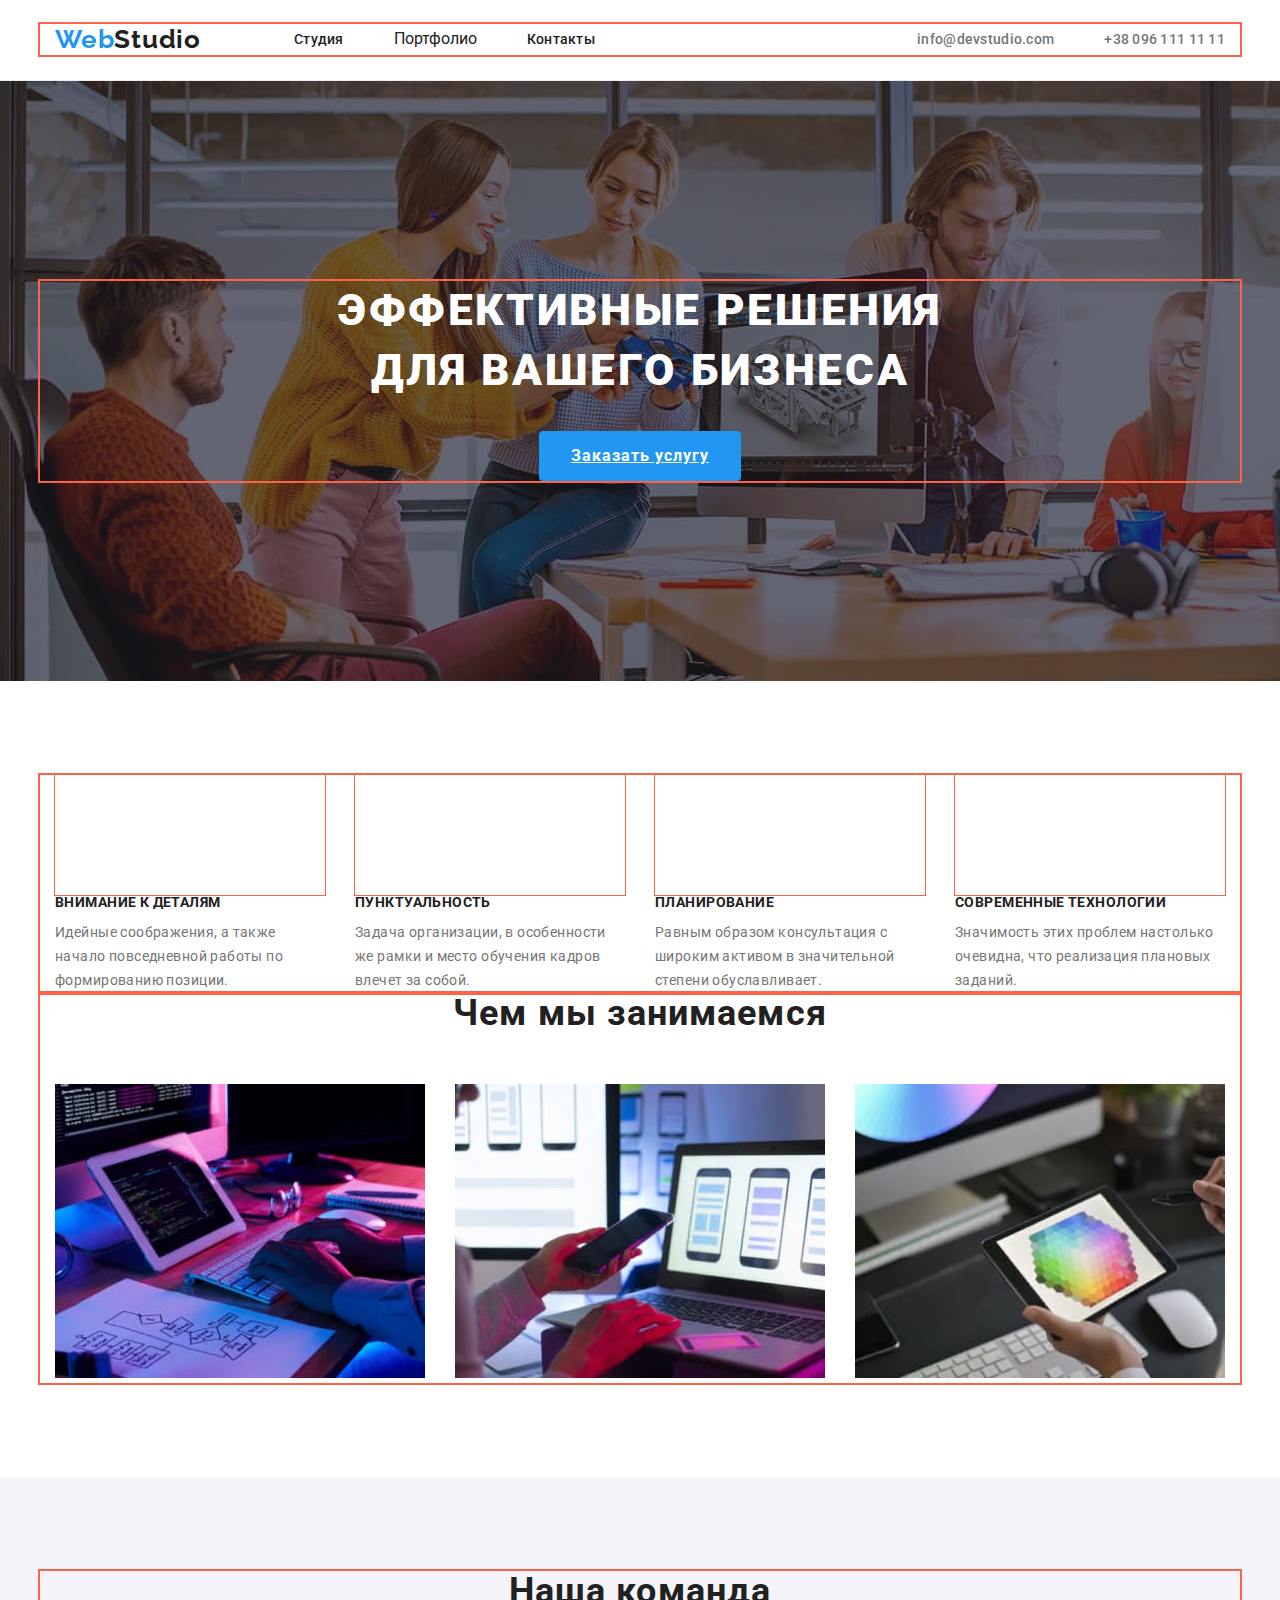
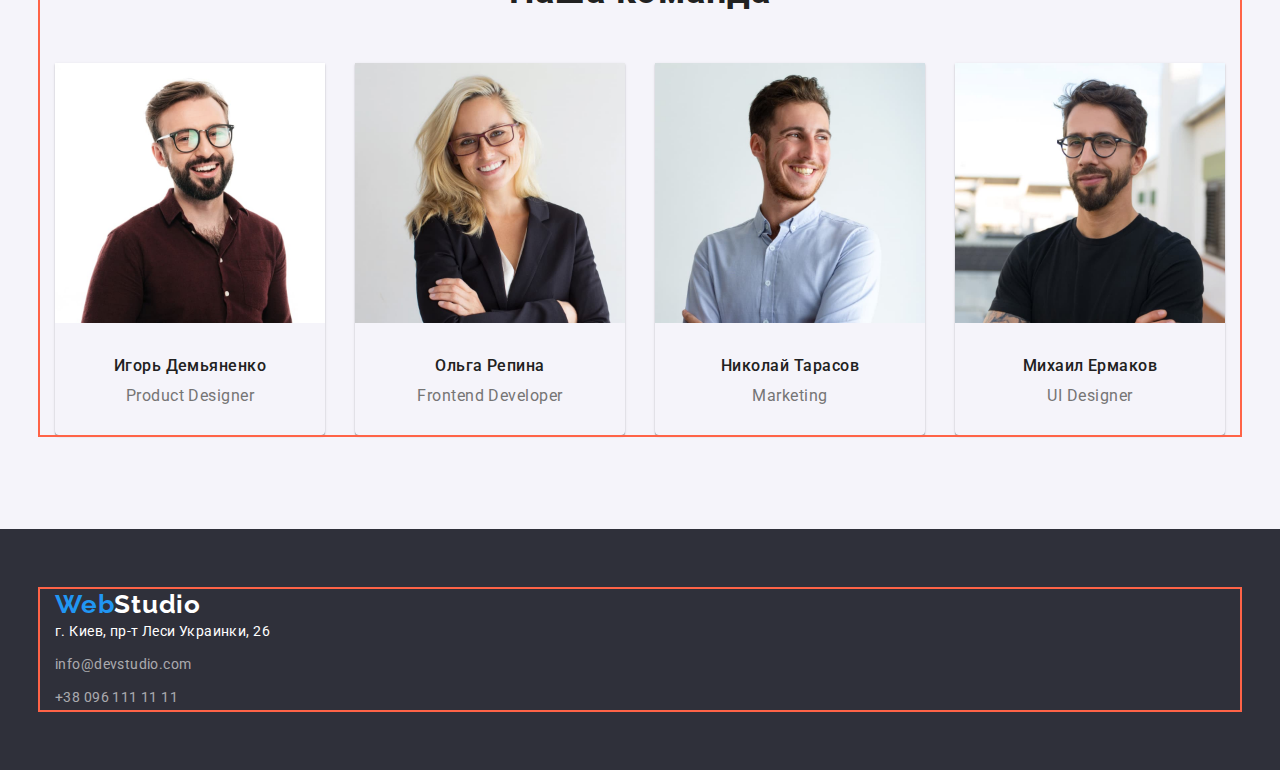
<file: index.html>
<!DOCTYPE html>
<html lang="ru">

<head>
    <meta charset="UTF-8">
    <meta http-equiv="X-UA-Compatible" content="IE=edge">
    <meta name="viewport" content="width=device-width, initial-scale=1.0">
    <title>Document</title>
    <link rel="stylesheet" href="css/reset.css" />
    <link rel="preconnect" href="https://fonts.googleapis.com">
    <link rel="preconnect" href="https://fonts.gstatic.com" crossorigin>
    <link href="https://fonts.googleapis.com/css2?family=Raleway:wght@700&family=Roboto:wght@400;500;700;900&display=swap"
    rel="stylesheet">

    <link rel="stylesheet" href=" https://cdnjs.cloudflare.com/ajax/libs/modern-normalize/1.1.0/modern-normalize.min.css">
    
    <link rel="stylesheet" href="css/styles.css" />
    
</head>

<body>
    <header class="header">
        <div class="container main-nav">
        <nav class="main-nav">
            <a class="logo nav-link" href="">
                Web<span class="accent">Studio</span>
            </a>
            <ul class="site-nav list">
                <li class="item"><a class="link nav-link dinamic" href="">Студия</a></li>
                <li class="item"><a class="link nav-link" href="" ></a>Портфолио</li>
                <li class="item"><a class="link nav-link" href="./portfolio.html">Контакты</a></li>
            </ul>
        </nav>
        <ul class="auth-nav list">
            <li class="item"><a class="header-link nav-link" href="info@devstudio.com">info@devstudio.com</a></li>
            <li class="item"><a class="header-link nav-link" href="+38-096-111-11-11">+38 096 111 11 11</a></li>
        </ul>
        </div>
    </header>
    <main>
        <section class="hero">
            <div class="container">
            <h1 class="hero-title">
                Эффективные решения<br>
                для вашего бизнеса
            </h1>
            <a href="#" class="more-link">Заказать услугу</a>
        </div>
            
        </section>
        <section class="worth">
            <div class="container">
                
                <!-- <h2> Worth Достоинства </h2> -->


                <ul class="worth-list list">
                    <li class="items">
                        <h3 class="worth-title">Внимание к деталям</h3>
                        <p class="worth-text">Идейные соображения, а также начало повседневной работы по формированию позиции.
                        </p>
                    </li>
                    <li class="items">
                        <h3 class="worth-title">Пунктуальность</h3>
                        <p class="worth-text">Задача организации, в особенности же рамки и место обучения кадров влечет за
                            собой.</p>
                    </li>
                    <li class="items">
                        <h3 class="worth-title">Планирование</h3>
                        <p class="worth-text">Равным образом консультация с широким активом в значительной степени
                            обуславливает.</p>
                    </li>
                    <li class="items">
                        <h3 class="worth-title">Современные технологии</h3>
                        <p class="worth-text">Значимость этих проблем настолько очевидна, что реализация плановых заданий.</p>
                    </li>
                </ul>
            </div>
            
        </section>
        <section class="images">
            <div class="container">
                <h2 class="images-title">Чем мы занимаемся</h2>
            <ul class="images-list list">
                <li class="images-item">
                    <img src="./images/box1.jpg" alt="стол програмиста" width="370" />
                </li>
                <li class="images-item">
                    <img src="./images/box2.jpg" alt="телефон с ноутбуком" width="370" />
                </li>
                <li class="images-item">
                    <img src="./images/box3.jpg" alt="планшет в руках" width="370" />
                </li>
            </ul>
            </div>
            
        </section>
        <article class="team">
            <div class="container">
            <h2 class="images-title">Наша команда</h2>
            <ul class="team-list list">
                <li class="team-link">
                    <img class="team-img" src="./images/foto1.jpg" alt="фотография мужчины" width="270" />
                    <div class="team-title-text">
                    <h3 class="team-title">Игорь Демьяненко</h3>
                    <p class="team-text">Product Designer</p>
                    </div>
                </li>
                <li class="team-link">
                    <img class="team-img" src="./images/foto2.jpg" alt="фотография девушки" width="270" />
                    <div class="team-title-text">
                    <h3 class="team-title">Ольга Репина</h3>
                    <p class="team-text">Frontend Developer</p>
                    </div>
                </li>
                <li class="team-link">
                    <img class="team-img" src="./images/foto3.jpg" alt="фотография мужчины" width="270" />
                    <div class="team-title-text">
                    <h3 class="team-title">Николай Тарасов</h3>
                    <p class="team-text">Marketing</p>
                    </div>
                </li>
                <li class="team-link">
                    <img class="team-img" src="./images/foto4.jpg" alt="фотография мужчины" width="270" />
                    <div class="team-title-text">
                    <h3 class="team-title">Михаил Ермаков</h3>
                    <p class="team-text">UI Designer</p>
                    </div>
                </li>
            </ul>
        </div>
        </article>
    </main>
    <footer>
        <div class="container">
        <a class="logo nav-link footer-logo" href="">Web<span class="accents">Studio</span></a>
        <address>
            <ul class="auth-navs list">
                <li class="footer-list">
                    <a class="footer-link nav-link" href="г.Киев,пр-т.Леси.Украинки,26 ">г. Киев, пр-т Леси Украинки, 26</a>
                </li>
                <li class="footer-list">
                    <a class="footer-nav nav-link" href="info@devstudio.com">info@devstudio.com</a>
                </li>
                <li class="footer-list">
                    <a class="footer-nav nav-link" href="+38-096-111-11-11">+38 096 111 11 11</a>
                </li>
            </ul>
        </address>
        </div>
    </footer>
</body>

</html>
</file>
<file: css/styles.css>
:root {
  --primary-text-color: #212121;
  --title-text-color: #757575;
  --accent-color: #2196f3;
  --white-color: #ffffff;
  --address-futer-color: rgba(255, 255, 255, 0.6);
  --button-background-color: #f5f4fa;
  --futer-backgraund-color: #2f303a;
  --texts-backgraund-color: #2196f3;
}

html {
  box-sizing: border-box;
}

*,
*::before,
*::after {
  box-sizing: inherit;
}

body {
  margin: 0;
  background-color: #ffffff;
  color: #212121;
  font-family: Roboto, sans-serif;
}

/* ------------общие настройки------------- */

.container {
  margin-left: auto;
  margin-right: auto;
  width: 1200px;
  padding-left: 15px;
  padding-right: 15px;
  outline: 2px solid tomato;
}

.nav-link:hover,
.nav-link:focus {
  color: var(--accent-color);
}

.lists {
  list-style: none;
}

/*---------------- header------------------- */

.logo.nav-link {
  font-family: Raleway, cursive;
  font-weight: 700;
  font-size: 26px;
  line-height: 1.19;
  letter-spacing: 0.03em;
  color: var(--accent-color);
  text-decoration: none;
}

.dinamic {
  color: var(--accent-color);
}

.link {
  font-weight: 500;
  font-size: 14px;
  line-height: 1.14;
  letter-spacing: 0.02em;
  color: var(--primary-text-color);
}

.header-link {
  font-weight: 500;
  font-size: 14px;
  line-height: 1.14;
  letter-spacing: 0.02em;
  color: var(--title-text-color);
}

.header {
  padding-top: 24px;
  padding-bottom: 25px;
  border-bottom: 1px solid #ececec;
}
.header-portfolio {
  padding-top: 24px;
}

.site-nav.list {
  display: flex;
  margin-left: 93px;
}
.site-nav .item + .item {
  margin-left: 50px;
}
.site-nav .item:last-child {
  margin-right: 0;
}
.auth-nav.list {
  display: flex;
  margin-left: auto;
}
.auth-nav .item + .item {
  margin-left: 50px;
}

.main-nav {
  display: flex;
  align-items: center;
}

.accent {
  color: var(--primary-text-color);
}

/* ----------------hero--------------------- */

.hero {
  text-align: center;
}

.hero {
  padding-top: 200px;
  padding-bottom: 200px;
  background-color: var(--futer-backgraund-color);
}

.hero {
  max-width: 1600px;
  height: 600px;
  margin-left: auto;
  margin-right: auto;
  background-image: linear-gradient(to right, rgba(47, 48, 58, 0.4), rgba(47, 48, 58, 0.4)),
    url('../images/4-1.jpg');

  /* background-image: url('../images/4-1.jpg');
  background-repeat: no-repeat;
  background-position: center;
  background-size: cover;
  outline: 1px solid tomato; */
}

.hero-title {
  margin-top: 0;
  margin-bottom: 30px;
  font-weight: 900;
  font-size: 44px;
  line-height: 1.36;
  text-align: center;
  letter-spacing: 0.06em;
  text-transform: uppercase;
  color: var(--white-color);
  /* background-color: #2f303a; */
}

.more-link {
  font-weight: 700;
  font-size: 16px;
  line-height: 1.87;
  align-items: center;
  letter-spacing: 0.06em;
  color: var(--white-color);
  background-color: #2196f3;
  border-radius: 4px;
  border: none;
  padding: 10px 32px;
  display: inline-block;
  text-align: center;
  min-width: 200px;
}

.more-link:hover,
.more-link:active {
  color: #212121;
  text-decoration: none;
}

/* --------------- portfolio button------------------ */

.section-button {
  padding-top: 94px;
}

.item-nav .item-btn + .item-btn {
  margin-left: 8px;
}

.filter-button {
  font-weight: 500;
  font-size: 16px;
  line-height: 1.62;
  letter-spacing: 0.03em;
  background: var(--button-background-color);
  border-radius: 4px;
  font-family: Roboto, sans-serif;
  padding: 6px 22px;
  display: inline-block;
  text-align: center;
  border: none;
  min-width: auto;
}

.filter-button:focus,
.filter-button:hover {
  color: var(--white-color);
  background-color: var(--texts-backgraund-color);
  box-shadow: 0px 3px 1px rgba(0, 0, 0, 0.1), 0px 1px 2px rgba(0, 0, 0, 0.08),
    0px 2px 2px rgba(0, 0, 0, 0.12);
  border-radius: 4px;
}

.btn {
  margin-left: 295px;
}

.item-nav.list {
  display: flex;
  margin-bottom: 50px;
}

/* -----------------portfolio====----------- */

.portfolio {
  padding-top: 94px;
  padding-bottom: 94px;
}

.portfolio-link:focus,
.portfolio-link:hover {
  box-shadow: 0px 1px 1px rgba(0, 0, 0, 0.12), 0px 4px 4px rgba(0, 0, 0, 0.06),
    1px 4px 6px rgba(0, 0, 0, 0.16);
}

.portfolio-title-text {
  padding: 20px 24px 20px 24px;
  border-right: 1px solid #eeeeee;
  border-bottom: 1px solid #eeeeee;
  border-left: 1px solid #eeeeee;
  border-top: 1px solid #eeeeee;
}

.title {
  margin-top: 0;
  margin-bottom: 4px;
  font-weight: 700;
  font-size: 18px;
  line-height: 2;
  letter-spacing: 0.06em;
  color: var(--primary-text-color);
}

.text {
  margin-top: 0;
  margin-bottom: 0;
  font-size: 16px;
  line-height: 1.87;
  letter-spacing: 0.03em;
  color: var(--title-text-color);
}

/* .portfolio-list {
  display: flex;
  flex-wrap: wrap;
  margin-left: -30px;
  margin-right: -30px;
}
.portfolio-link {
  width: calc(100% / 3 - 30px);
  margin-left: 30px;
  margin-right: 30px;
} */

.portfolio-list {
  display: flex;
  flex-wrap: wrap;
}

.portfolio-link:not(:nth-child(3n)) {
  margin-right: 30px;
}

.portfolio-link:not(:nth-last-child(-n + 3)) {
  margin-bottom: 30px;
}

.portfolio-img {
  margin-top: 0;
  margin-bottom: 0;
}

.list {
  margin: 0;
  padding: 0;
  list-style: none;
}

/* -----------worth достоинства-------------- */

.worth-list .items {
  min-width: 270px;
}

.worth-list {
  display: flex;
}

.items + .items {
  margin-left: 30px;
}

.worth {
  padding-top: 94px;
  padding-bottom: 94;
}

.items::before {
  display: block;
  content: '';
  height: 120px;
  background-image: url();
  background-size: contain;
  background-repeat: no-repeat;
  background-position: center;
  background-color: ;
  outline: 1px solid tomato;
}

.worth-title {
  margin-bottom: 10px;
  margin-top: 0;
  font-weight: 700;
  font-size: 14px;
  line-height: 1.14;
  letter-spacing: 0.03em;
  text-transform: uppercase;
  color: var(--primary-text-color);
}
.worth-text {
  margin-top: 0;
  margin-bottom: 0;
  font-size: 14px;
  line-height: 1.71;
  letter-spacing: 0.03em;
  color: var(--title-text-color);
}

/* ------images чем мы занимаемся------------ */

.images-item:not(:last-child) {
  margin-right: 30px;
}

.images-list {
  display: flex;
}

.images {
  padding-top: 0;
  padding-bottom: 94px;
}

/* --применяется так же к h2 team------ */
.images-title {
  margin-top: 0;
  margin-bottom: 50px;
  font-weight: 700;
  font-size: 36px;
  line-height: 1.16;
  letter-spacing: 0.03em;
  text-align: center;
  color: var(--primary-text-color);
}

/* ---------------team----------------------- */

.team {
  padding-top: 94px;
  padding-bottom: 94px;
  background-color: var(--button-background-color);
}

.team-list {
  display: flex;
}

.team-link:not(:last-child) {
  margin-right: 30px;
}

.team-link {
  box-shadow: 0px 1px 3px rgba(0, 0, 0, 0.12), 0px 1px 1px rgba(0, 0, 0, 0.14),
    0px 2px 1px rgba(0, 0, 0, 0.2);
  border-radius: 0px 0px 4px 4px;
}

.team-img {
  margin-top: 0;
  margin-bottom: 0;
}

.team-title-text {
  padding-top: 30px;
  padding-bottom: 30px;
  text-align: center;
}

.team-title {
  margin-top: 0;
  margin-bottom: 10px;
  font-weight: 500;
  font-size: 16px;
  line-height: 1.18;
  letter-spacing: 0.03em;
  color: var(--primary-text-color);
}
.team-text {
  margin-top: 0;
  margin-bottom: 0;
  font-size: 16px;
  line-height: 19px;
  letter-spacing: 0.03em;
  color: var(--title-text-color);
}

/* ----------------footer-------------------- */

footer {
  padding-top: 60px;
  padding-bottom: 60px;
  background: var(--futer-backgraund-color);
}

.footer-logo {
  margin-bottom: 20px;
}

.accents {
  color: var(--white-color);
}

.footer-link {
  margin-bottom: 9px;
  font-style: normal;
  font-size: 14px;
  line-height: 1.71;
  letter-spacing: 0.03em;
  color: var(--white-color);
}

.footer-nav {
  font-style: normal;
  font-size: 14px;
  line-height: 1.71;
  letter-spacing: 0.03em;
  color: var(--address-futer-color);
}
.footer-list:not(:last-child) {
  margin-bottom: 9px;
}

.list .nav-link {
  text-decoration: none;
}

/* -----invisible невидимый заголовок-------- */

.invisible {
  opacity: 0;
  font-size: 0px;
  line-height: 0px;
  display: none;
  color: transparent;
  visibility: hidden;
  overflow: hidden;
  width: 0px;
  height: 0px;
}

.nav-links:hover,
.nav-links:focus {
  color: var(--primary-text-color);
  text-decoration: none;
}

/*  */
/* цвет основного массива текста #212121 */
/* вторичный текст #757575 */
/* синий цвет акцент  #2196F3 */
/* белый F#FFFFF */
/*  rgba(255, 255, 255, 0.6  */
/* background: #F5F4FA; */
/* background: #2f303a; footer */
</file>
